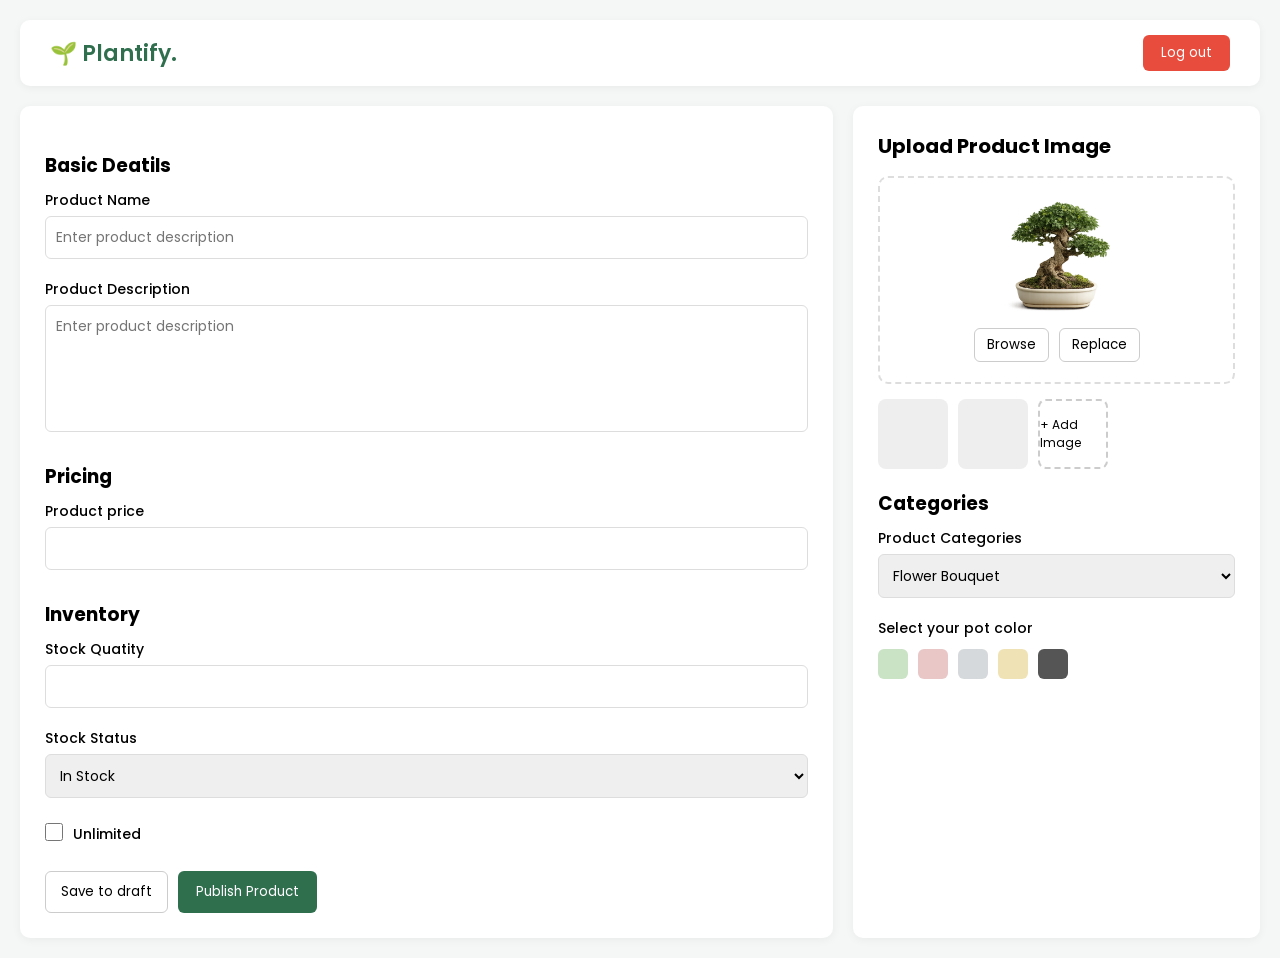
<file: admin_product.html>
<html>
<head>
    <title>Admin Console</title>
    <link href="https://fonts.googleapis.com/css2?family=Poppins:wght@300;400;500;600;700;800&display=swap" rel="stylesheet">
    <link rel="stylesheet" href="assets/css/styles_adminproduct.css">
</head>
<body>
    <header class="navbar">
    <div class="logo">🌱 Plantify.</div>

    <div class="nav-icons">
       <a href="index.html"> <button class="btn">Log out</button> </a>
    </div>
</header>
<div class="grid">
    <div class="details">
        <!-- Basic details and forms -->
         <h3>Basic Deatils</h3>
         <label>Product Name</label>
         <input type="text" placeholder="Enter product description" id="product_name"></textarea>
         <label></label>
         <label>Product Description</label>
         <textarea rows="5" placeholder="Enter product description"></textarea>
         <h3>Pricing</h3>
         <label>Product price</label>
         <input type="number" id="product_price"></textarea>
         <h3>Inventory</h3>
         <div class="inventory_grid">
            <div class="quatity">
                <label>Stock Quatity</label>
                <input type="number" id="product_quantity"></textarea>
            </div>

            <div class="status">
                <label>Stock Status</label>
                <select>
                    <option>In Stock</option>
                    <option>Out of Stock</option>
                </select>
            </div>
            
         </div>
         <div class="toggle">
            <input type="checkbox" id="unlimited">
            <label for="unlimited">Unlimited</label>
        </div>

        <div class="buttons">
            <button class="draft">Save to draft</button>
            <button class="publish">Publish Product</button>
        </div>
         

       

         <!-- Basic details and forms -->
    </div>
<div class="photo">
    <!-- upload image -->
     <h2>Upload Product Image</h2>

        <div class="upload-box">
            <img src="assets/images/Bonsai 2.png" alt="Product Image">
            <div class="upload-buttons">
                <button>Browse</button>
                <button>Replace</button>
            </div>
        </div>

        <div class="thumbnail-row">
            <div class="thumb"></div>
            <div class="thumb"></div>
            <div class="thumb add">+ Add Image</div>
        </div>

        <h3>Categories</h3>

        <label>Product Categories</label>
        <select>
            <option>Flower Bouquet</option>
            <option>Indoor Plants</option>
            <option>Outdoor Plants</option>
            <option>Bonsai</option>
        </select>

        <label>Select your pot color</label>
        <div class="color-row">
            <div class="color green"></div>
            <div class="color pink"></div>
            <div class="color gray"></div>
            <div class="color beige"></div>
            <div class="color dark"></div>
        </div>





       

    <!-- upload -->
</div>    


</div>


</body>
</html>
</file>
<file: assets/css/styles_adminproduct.css>
*{
    margin:0;
    padding:0;
    box-sizing:border-box;
    font-family:'Poppins',sans-serif;
}

body{
    background:#f5f7f6;
    padding:20px;
}

.navbar{
    display:flex;
    justify-content:space-between;
    align-items:center;
    background:white;
    padding:15px 30px;
    border-radius:10px;
    margin-bottom:20px;
    box-shadow:0 2px 8px rgba(0,0,0,0.05);
}

.logo{
    font-size:22px;
    font-weight:600;
    color:#2f6f4e;
}

.btn{
    background:#e74c3c;
    color:white;
    border:none;
    padding:8px 18px;
    border-radius:6px;
    cursor:pointer;
}

/* Grid Layout */

.grid{
    display:grid;
    grid-template-columns: 2fr 1fr;
    gap:20px;
}

/* Card Style */

.details,
.photo{
    background:white;
    padding:25px;
    border-radius:10px;
    box-shadow:0 2px 10px rgba(0,0,0,0.05);
}

/* Headings */

h2{
    font-size:20px;
    margin-bottom:15px;
}

h3{
    margin-top:20px;
    margin-bottom:10px;
}

/* Inputs */

label{
    font-size:14px;
    font-weight:500;
    margin-top:10px;
    display:block;
}

input,
textarea,
select{
    width:100%;
    padding:10px;
    border:1px solid #ddd;
    border-radius:6px;
    margin-top:5px;
    margin-bottom:10px;
    font-size:14px;
}

textarea{
    resize:none;
}

/* Inventory */

.inventory-row{
    display:flex;
    gap:15px;
}

.inventory-col{
    flex:1;
}

/* Toggle */

.toggle{
    display:flex;
    align-items:normal;
    justify-content:flex-start;
    gap:8px;
    
    
}

.toggle{
    display:flex;
    align-items:center;
    gap:10px;
    margin-top:10px;
}

.toggle label{
    margin:0;
}

.toggle input{
    width:18px;
    height:18px;
}


/* Buttons */

.buttons{
    margin-top:20px;
    display:flex;
    gap:10px;
}

.draft{
    background:white;
    border:1px solid #ccc;
    padding:10px 15px;
    border-radius:6px;
    cursor:pointer;
}

.publish{
    background:#2f6f4e;
    color:white;
    border:none;
    padding:10px 18px;
    border-radius:6px;
    cursor:pointer;
}

/* Upload box */

.upload-box{
    border:2px dashed #ddd;
    border-radius:10px;
    padding:20px;
    text-align:center;
}

.upload-box img{
    width:120px;
    margin-bottom:10px;
}

.upload-buttons{
    display:flex;
    justify-content:center;
    gap:10px;
}

.upload-buttons button{
    padding:6px 12px;
    border-radius:6px;
    border:1px solid #ccc;
    background:white;
    cursor:pointer;
}

/* Thumbnails */

.thumbnail-row{
    display:flex;
    gap:10px;
    margin-top:15px;
}

.thumb{
    width:70px;
    height:70px;
    background:#eee;
    border-radius:8px;
}

.thumb.add{
    display:flex;
    justify-content:center;
    align-items:center;
    font-size:12px;
    border:2px dashed #ccc;
    background:white;
}

/* Color picker */

.color-row{
    display:flex;
    gap:10px;
    margin-top:10px;
}

.color{
    width:30px;
    height:30px;
    border-radius:6px;
    cursor:pointer;
    border:2px solid transparent;
}

.color:hover{
    border:2px solid #333;
}

.green{ background:#c9e3c4;}
.pink{ background:#e9c7c7;}
.gray{ background:#d6d9db;}
.beige{ background:#efe3b5;}
.dark{ background:#555;}
</file>
